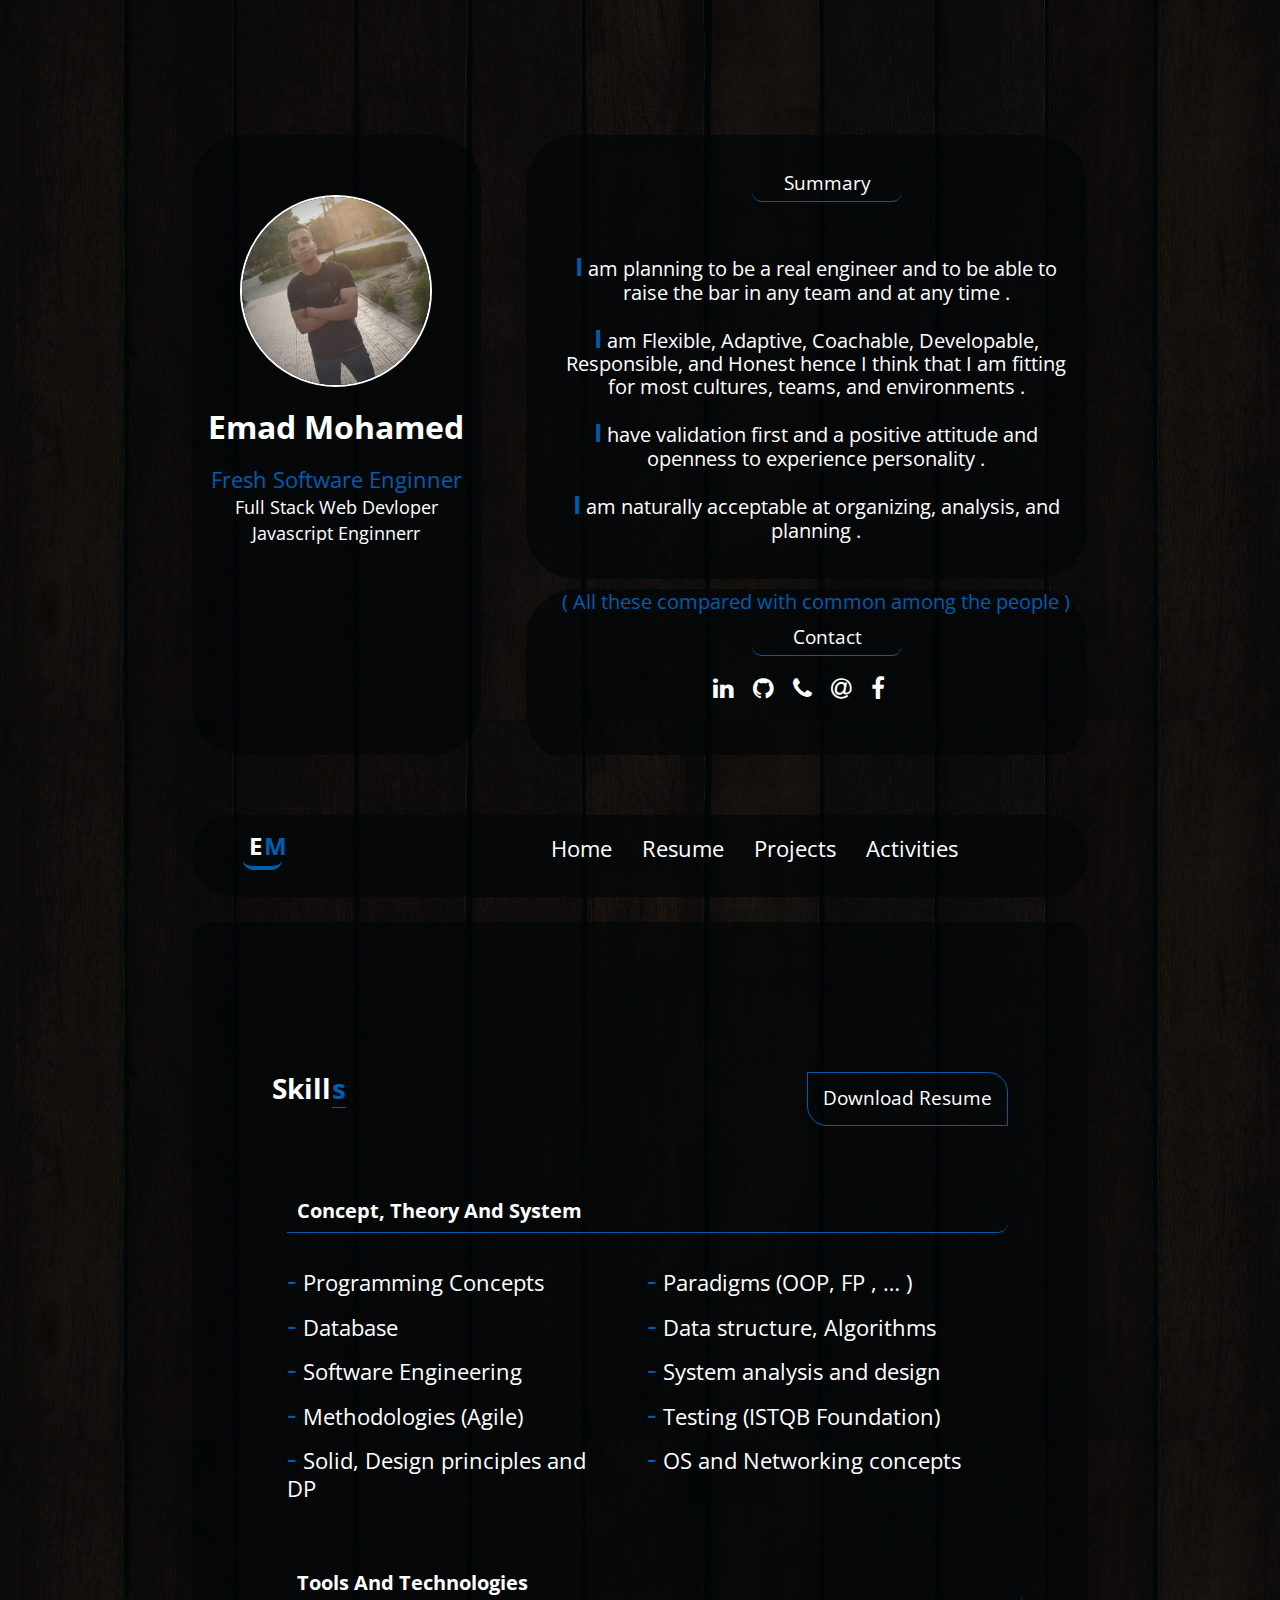
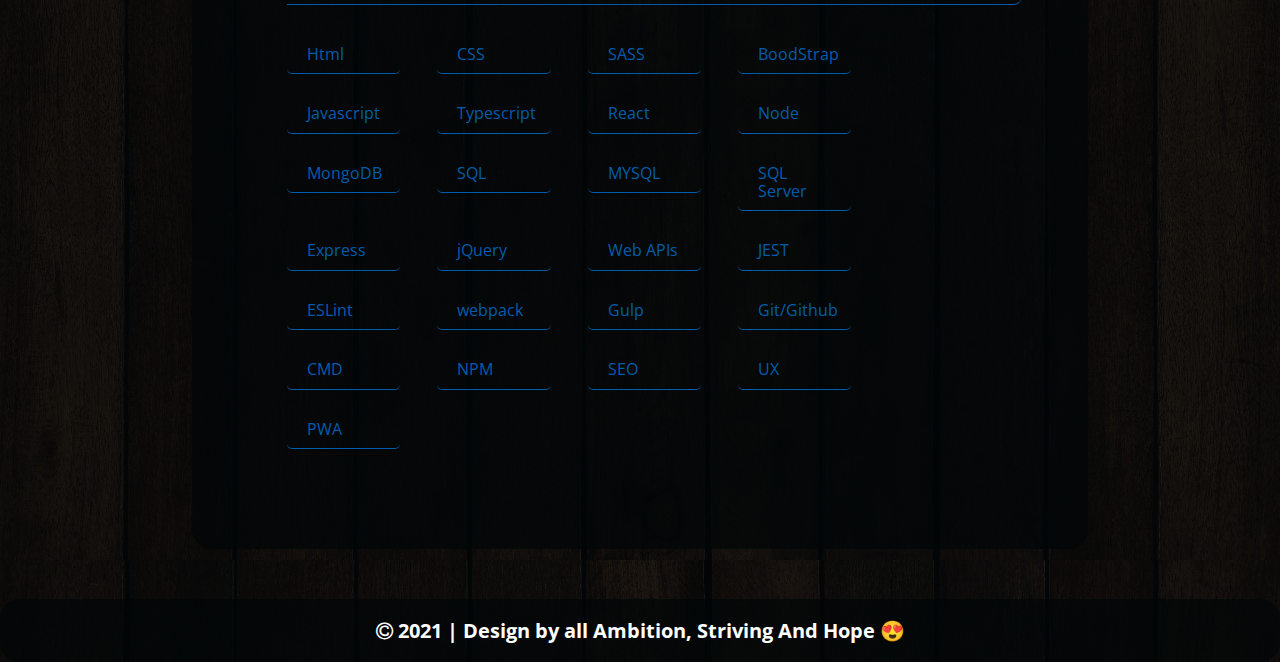
<file: index.html>
<! DSOCTYPE html>
    <html>

    <head lang="en">
        <meta charset="UTF-8" />
        <link rel="icon" href="Images/logo1.png">
        <meta name="viewport" content="width=device-width, initial-scale=1, shrink-to-fit=no">
        <meta name="description"
            content="Emad Mohamed | Protfolio | Software Enginner | full stack Developer | Javascript Enginner">
        <title>Emad Mohamed</title>
        <link rel="stylesheet" href="style/font-awesome.css" />
        <link rel="stylesheet" href="style/normalize.css" />
        <link rel="stylesheet" href="style/animate.css">
        <link rel="stylesheet" href="style/style.css" />
        <link rel='stylesheet' href='https://fonts.googleapis.com/css?family=Open+Sans:400,800'>

    </head>

    <body>
        <div class="bodyOver">
            <div class="container">

                <!-- header section without navbar -->
                <div class="header" id="header">
                    <div class="profile">
                        <img class="img" src="Images/img1.jpg" />
                        <h1 class="name wow bounce">Emad Mohamed</h1>
                        <p class="headline1">Fresh Software Enginner</p>
                        <p class="headline2">Full Stack Web Devloper</p>
                        <p class="headline2">Javascript Enginnerr </p>
                        <div class="profileOver"></div>
                    </div>

                    <div class="intro">
                        <div class="summary">
                            <button class="follow">Summary</button>

                            <p style="margin-top:50px"> I am planning to be a real engineer and to be able to raise the
                                bar in any team and at any time .</p>

                            <p> I am Flexible, Adaptive, Coachable, Developable, Responsible, and Honest
                                hence I think that I am fitting for most cultures, teams, and environments .</p>
                            <p> I have validation first and a positive attitude and openness to experience personality .
                            </p>
                            <p> I am naturally acceptable at organizing, analysis, and planning .</p>


                            <br />
                            <p style="text-align:center ;margin-top:30px ;color: rgb(0, 93, 173);"> ( All these compared
                                with common among the people )</p>
                        </div>

                        <div class="contact">
                            <button class="follow">Contact</button>
                            <div class="icons wow">
                                <a href="https://www.linkedin.com/in/emadmo/" target="-blank"><i
                                        class="fa fa-linkedin"></i></a>
                                <a href="https://github.com/EmadMhmd" target="-blank"><i class="fa fa-github"></i></a>
                                <abbr onclick="navigator.clipboard.writeText('01157689977')"  title="Click To Copy : 01157689977"><i class="fa fa-phone"></i></abbr>
                                <abbr onclick="navigator.clipboard.writeText('emad.mohamedeng@gmail.com')"  title="Click To Copy : emad.mohamedeng@gmail.com"><i class="fa fa-at"></i></abbr>
                                <a href="https://www.facebook.com/EmadMhmdSwEng/" target="-blank"> <i
                                        class="fa fa-facebook"></i></a>
                            </div>
                        </div>


                    </div>

                </div>

                <!-- NavBar -->
                <div class="nav">
                    <div class="logo">
                        <h3 class="wow ">E<span>M</span></h3>
                    </div>
                    <div class="sections">
                        <ul>
                            <li><a id="homeBtn">Home</a></li>
                            <li><a id="resumeBtn">Resume</a></li>
                            <li><a id="projectsBtn">Projects</a></li>
                            <li><a id="activitiesBtn">Activities</a></li>
                        </ul>
                    </div>
                </div>


                <!-- main content/views -->
                <div class="content " id="content">
                    <!--- Start Home Page --------------------------------------------------------------------------------------------------------------------->
                    <div class="home hidden" id="home">
                        <div class="resume">
                            <p class="hh">Top <span>Skills</span></p>
                            <button class="downloadbtn"><a
                                    href="https://drive.google.com/file/d/1Z09_UUsyi3bCuZJ_BJ-4jAJDN8bpgRtm/view?usp=sharing"
                                    target="-blank">Download Resume</a></button>
                            <div class="skills">
                                <p class="skill">Html</p>
                                <p class="skill">CSS</p>
                                <p class="skill">Javascript</p>
                                <p class="skill">Typescript</p>
                                <p class="skill">React</p>
                                <p class="skill">Node</p>
                                <p class="skill">MongoDB</p>
                                <p class="skill">SQL</p>
                                <p class="skill">MYSQL</p>
                                <p class="skill">Express</p>
                            </div>
                        </div>

                        <div class="blog ">
                            <p class="hh">Selected <span>Projects</span></p>
                            <div class="articles">
                                <div class="double article">
                                    <!-- <img class="ar-img" src="Images/projects/Afokado.png" /> -->
                                    <iframe class="ar-img" src="https://www.youtube.com/embed/BfafagrqF3E" 
                                            title="YouTube video player" frameborder="0" 
                                            allow="accelerometer; autoplay; clipboard-write; encrypted-media; gyroscope; picture-in-picture" allowfullscreen>
                                    </iframe>
                                    <div class="info">
                                        <p class="title">Afokado</p>
                                        <p class="con">Management System for Lawyers and Law Students</p>
                                        <!-- <button class="showDemoBtn"><a href="">Show Demo</a></button> -->
                                        <div class="links">
                                            <a href="https://www.youtube.com/watch?v=BfafagrqF3E&t=218s" target="-blank"
                                                class="link">DEMO</a>
                                            <a href="https://github.com/EmadMhmd/Afokado" target="-blank"
                                                class="link">Github</a>
                                        </div>

                                    </div>
                                </div>
                            </div>
                        </div>
                    </div>



                    <!--- STart Raesume Section --------------------------------------------------------------------------------------------------------------------->
                    <div class="resume " id="resume">
                        <p class="hh">Skill<span>s</span></p>
                        <button class="downloadbtn"><a
                                href="https://drive.google.com/file/d/1Z09_UUsyi3bCuZJ_BJ-4jAJDN8bpgRtm/view?usp=sharing"
                                target="-blank">Download Resume</a></button>
                        <div class="concepts ">
                            <h3 class="subHeader">Concept, Theory And System</h3>
                            <p class="con">- Programming Concepts</p>
                            <p class="con">- Paradigms (OOP, FP , … )</p>
                            <p class="con">- Database</p>
                            <p class="con">- Data structure, Algorithms</p>
                            <p class="con">- Software Engineering</p>
                            <p class="con">- System analysis and design</p>
                            <p class="con">- Methodologies (Agile)</p>
                            <p class="con">- Testing (ISTQB Foundation)</p>
                            <p class="con">- Solid, Design principles and DP</p>
                            <p class="con">- OS and Networking concepts</p>
                        </div>
                        <div class="skills">
                            <h3 class="subHeader">Tools And Technologies</h3>
                            <p class="skill">Html</p>
                            <p class="skill">CSS</p>
                            <p class="skill">SASS</p>
                            <p class="skill">BoodStrap</p>
                            <p class="skill">Javascript</p>
                            <p class="skill">Typescript</p>
                            <p class="skill">React</p>
                            <p class="skill">Node</p>
                            <p class="skill">MongoDB</p>
                            <p class="skill">SQL</p>
                            <p class="skill">MYSQL</p>
                            <p class="skill">SQL Server</p>
                            <p class="skill">Express</p>
                            <p class="skill">jQuery</p>
                            <p class="skill">Web APIs</p>
                            <p class="skill">JEST</p>
                            <p class="skill">ESLint</p>
                            <p class="skill">webpack</p>
                            <p class="skill">Gulp</p>
                            <p class="skill">Git/Github</p>
                            <p class="skill">CMD</p>
                            <p class="skill">NPM</p>
                            <p class="skill">SEO</p>
                            <p class="skill">UX</p>
                            <p class="skill">PWA</p>


                        </div>

                    </div>

                    <div class="blog hidden" id="projects">
                        <p class="hh">Bl<span>og</span></p>
                        <!--- Start Articles Section --------------------------------------------------------------------------------------------------------------------->
                        <div class="articles">
                            <div class="double article">
                                <img class="ar-img" src="Images/projects/Afokado.png" />
                                <div class="info">
                                    <p class="title">Afokado</p>
                                    <p class="con">Management System for Lawyers and Law Students</p>
                                    <!-- <button class="showDemoBtn"><a href="">Show Demo</a></button> -->
                                    <div class="links">
                                        <a href="https://www.youtube.com/watch?v=BfafagrqF3E&t=218s" target="-blank"
                                            class="link">DEMO</a>
                                        <a href="https://github.com/EmadMhmd/Afokado" target="-blank"
                                            class="link">Github</a>
                                    </div>

                                </div>
                            </div>
                            <div class="double article">
                                <img class="ar-img" src="Images/projects/Afokado.png" />
                                <div class="info">
                                    <p class="title">Afokado</p>
                                    <p class="con">Management System for Lawyers and Law Students</p>
                                    <!-- <button class="showDemoBtn"><a href="">Show Demo</a></button> -->
                                    <div class="links">
                                        <a href="https://www.youtube.com/watch?v=BfafagrqF3E&t=218s" target="-blank"
                                            class="link">DEMO</a>
                                        <a href="https://github.com/EmadMhmd/Afokado" target="-blank"
                                            class="link">Github</a>
                                    </div>

                                </div>
                            </div>
                            <div class="signle article">
                                <img class="ar-img" src="Images/projects/Afokado.png" />
                                <div class="info">
                                    <p class="title">Afokado</p>
                                    <p class="con">Management System for Lawyers and Law Students</p>
                                    <!-- <button class="showDemoBtn"><a href="">Show Demo</a></button> -->
                                    <div class="links">
                                        <a href="https://www.youtube.com/watch?v=BfafagrqF3E&t=218s" target="-blank"
                                            class="link">DEMO</a>
                                        <a href="https://github.com/EmadMhmd/Afokado" target="-blank"
                                            class="link">Github</a>
                                    </div>

                                </div>
                            </div>

                        </div>
                        <!--- End Articles section --------------------------------------------------------------------------------------------------------------------->

                    </div>

                </div>
                <!--- End Raesume Section--------------------------------------------------------------------------------------------------------------------->


                <!--- Start Blog Pages--------------------------------------------------------------------------------------------------------------------->

                <!--- End Blog page--------------------------------------------------------------------------------------------------------------------->


            </div>

            <div class="footer">
                <p class="hh"><i class="fa fa-copyright"></i> 2021 | Design by all Ambition, Striving And Hope  &#128525</p>
            </div>


        </div>
        </div>

        <!-- <script src="scripts/jquery-1.12.0.min.js"></script>
    <script src="scripts/jquery.nicescroll.min.js"></script> -->

        <script src="scripts/custom.js"></script>

        <script src="scripts/wow.min.js"></script>
        <script>
            new WOW().init();
        </script>

    </body>

    </html>
</file>
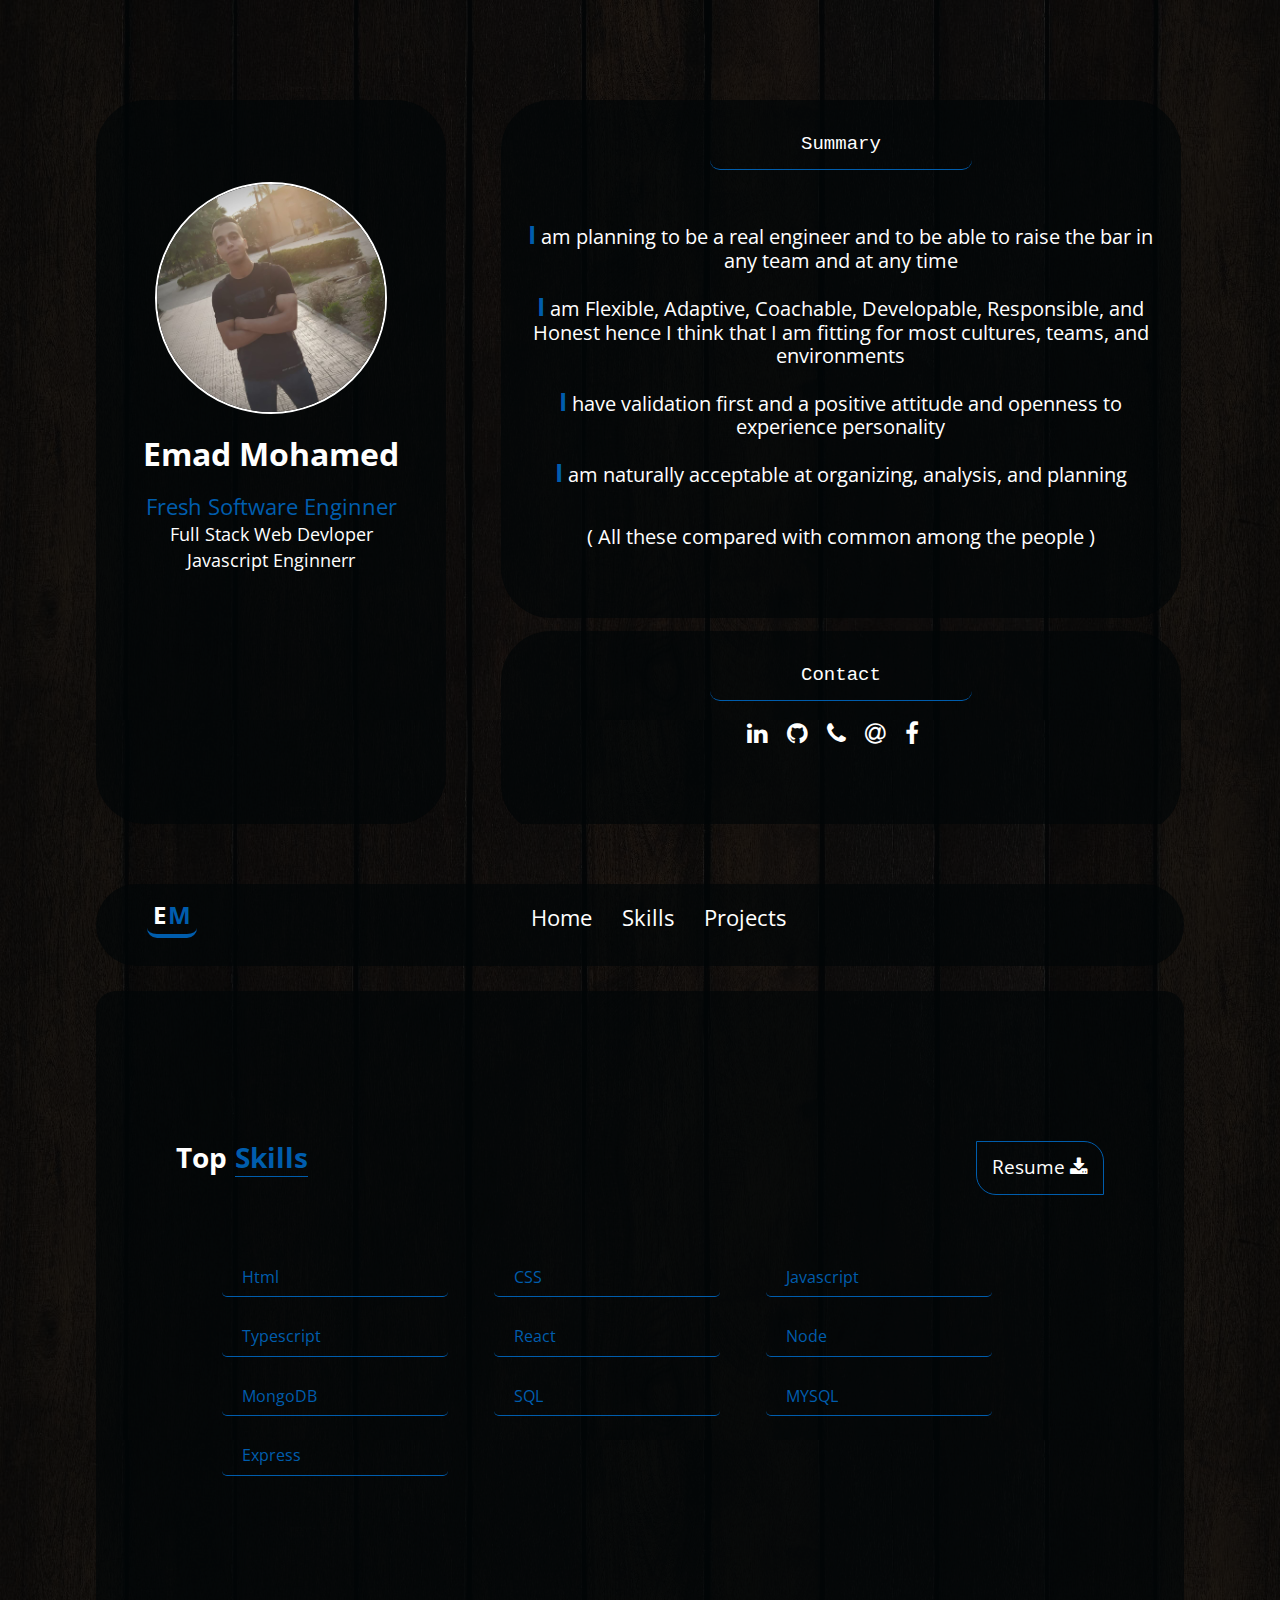
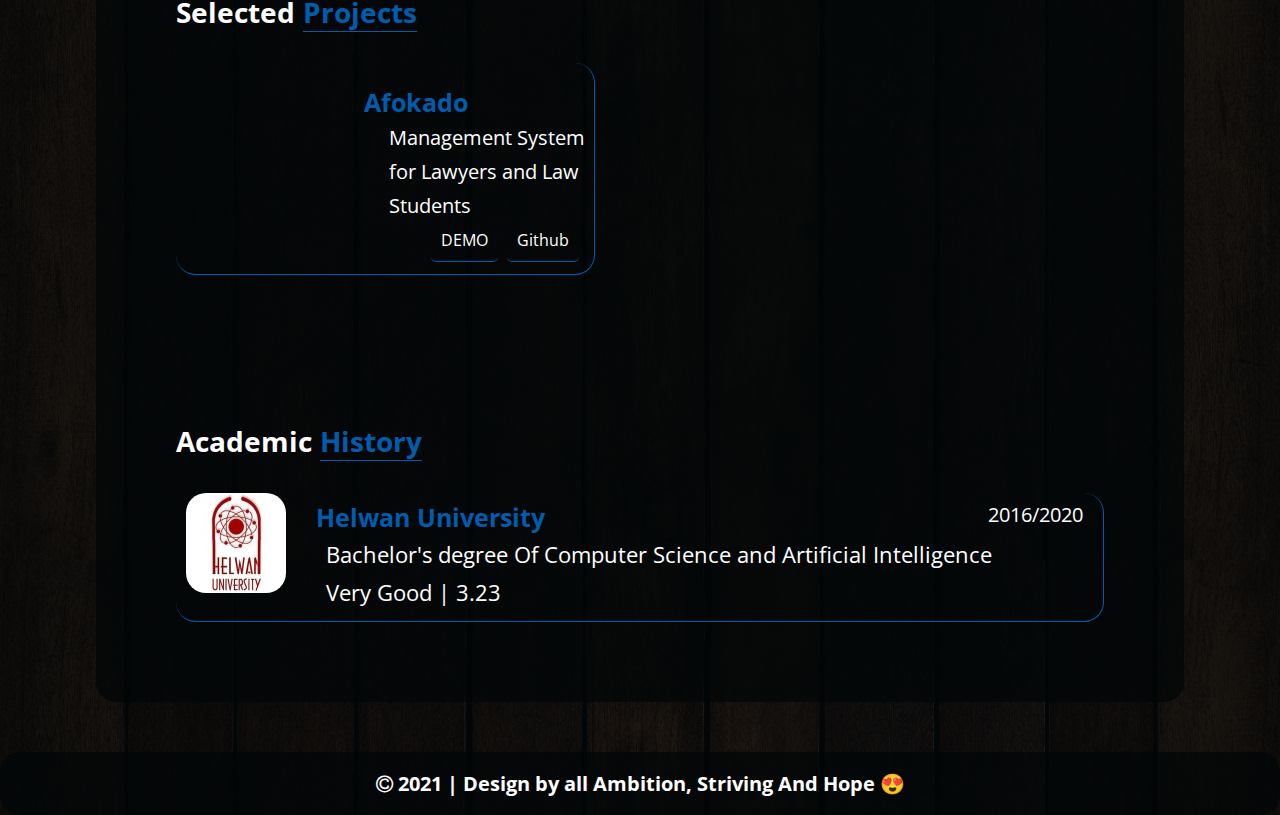
<file: docs/index.html>
<! DSOCTYPE html>
    <html>

    <head lang="en">
        <meta charset="UTF-8" />
        <link rel="icon" href="Images/logo1.png">
        <meta name="viewport" content="width=device-width, initial-scale=1, shrink-to-fit=no">
        <meta name="description"
            content="Emad Mohamed | Protfolio | Software Enginner | full stack Developer | Javascript Enginner">
        <title>Emad Mohamed</title>
        <link rel="stylesheet" href="style/font-awesome.css" />
        <link rel="stylesheet" href="style/normalize.css" />
        <link rel="stylesheet" href="style/animate.css">
        <link rel="stylesheet" href="style/style.css" />
        <link rel='stylesheet' href='https://fonts.googleapis.com/css?family=Open+Sans:400,800'>

    </head>

    <body>
        <div class="bodyOver">
            <div class="container">

                <!-- header section without navbar -->
                <div class="header" id="header">
                    <div class="profile">
                        <img class="img" src="Images/img1.jpg" />
                        <h1 class="name wow bounce">Emad Mohamed</h1>
                        <p class="headline1">Fresh Software Enginner</p>
                        <p class="headline2">Full Stack Web Devloper</p>
                        <p class="headline2">Javascript Enginnerr </p>
                        <div class="profileOver"></div>
                    </div>

                    <div class="intro">
                        <div class="summary">
                            <pre class="follow">Summary</pre>
                            <p style="margin-top:50px"> I am planning to be a real engineer and to be able to raise the
                                bar in any team and at any time</p>
                            <p> I am Flexible, Adaptive, Coachable, Developable, Responsible, and Honest
                                hence I think that I am fitting for most cultures, teams, and environments</p>
                            <p> I have validation first and a positive attitude and openness to experience personality
                            </p>
                            <p> I am naturally acceptable at organizing, analysis, and planning</p>
                            <br />
                            <p class="compare"> ( All these
                                compared with common among the people )</p>
                        </div>

                        <div class="contact">
                            <pre class="follow">Contact</pre>
                            <div class="icons wow">
                                <a href="https://www.linkedin.com/in/emadmo/" target="-blank"><i
                                        class="fa fa-linkedin"></i></a>
                                <a href="https://github.com/EmadMhmd" target="-blank"><i class="fa fa-github"></i></a>
                                <abbr onclick="navigator.clipboard.writeText('01157689977')"
                                    title="Click To Copy : 01157689977"><i class="fa fa-phone"></i></abbr>
                                <abbr onclick="navigator.clipboard.writeText('emad.mohamedeng@gmail.com')"
                                    title="Click To Copy : emad.mohamedeng@gmail.com"><i class="fa fa-at"></i></abbr>
                                <a href="https://www.facebook.com/EmadMhmdSwEng/" target="-blank"> <i
                                        class="fa fa-facebook"></i></a>
                            </div>
                        </div>

                    </div>

                </div>

                <!-- NavBar -->
                <div class="nav normalNav" id="normalNav"> 
                    <div class="logo">
                        <h3 class="wow ">E<span>M</span></h3>
                    </div>
                    <div class="sections " >
                        <ul>
                            <li><a id="homeBtn">Home</a></li>
                            <li><a id="resumeBtn">Skills</a></li>
                            <li><a id="projectsBtn">Projects</a></li>
                            <!-- <li><a id="activitiesBtn">Activities</a></li> -->
                        </ul>
                    </div>
                    <i class="fa fa-bars menuIcon hidden" id="menuIcon"></i>
                </div>

                <div class="nav menu hidden" id="menu"  style="margin-top: 0;">
                    <div class="sections " >
                        <ul>
                            <li><a id="menuHomeBtn">Home</a></li>
                            <li><a id="menuResumeBtn">Skills</a></li>
                            <li><a id="menuProjectsBtn">Projects</a></li>
                            <!-- <li><a id="activitiesBtn">Activities</a></li> -->
                        </ul>
                    </div>
                </div>


                <!-- main content/views -->
                <div class="content " id="content">
                    <!--- Start Home Page --------------------------------------------------------------------------------------------------------------------->
                    <div class="home " id="home">
                        <div class="resume">
                            <p class="hh">Top <span>Skills</span></p>
                            <button class="downloadbtn"><a
                                    href="https://drive.google.com/file/d/1Z09_UUsyi3bCuZJ_BJ-4jAJDN8bpgRtm/view?usp=sharing"
                                    target="-blank">Resume <i class="fa fa-download"></i></a></button>
                            <div class="skills">
                                <p class="skill">Html</p>
                                <p class="skill">CSS</p>
                                <p class="skill">Javascript</p>
                                <p class="skill">Typescript</p>
                                <p class="skill">React</p>
                                <p class="skill">Node</p>
                                <p class="skill">MongoDB</p>
                                <p class="skill">SQL</p>
                                <p class="skill">MYSQL</p>
                                <p class="skill">Express</p>


                            </div>
                        </div>

                        <div class="work ">
                            <p class="hh">Selected <span>Projects</span></p>
                            <div class="projects">
                                <div class="double project">
                                    <!-- <img class="poster" src="Images/projects/Afokado.png" /> -->
                                    <iframe class="poster" src="https://www.youtube.com/embed/BfafagrqF3E"
                                        title="YouTube video player" frameborder="0"
                                        allow="accelerometer; autoplay; clipboard-write; encrypted-media; gyroscope; picture-in-picture"
                                        allowfullscreen>
                                    </iframe>
                                    <div class="info">
                                        <p class="title">Afokado</p>
                                        <p class="con">Management System for Lawyers and Law Students</p>
                                        <div class="links">
                                            <a href="https://www.youtube.com/watch?v=BfafagrqF3E&t=218s" target="-blank"
                                                class="link">DEMO</a>
                                            <a href="https://github.com/EmadMhmd/Afokado" target="-blank"
                                                class="link">Github</a>
                                        </div>

                                    </div>
                                </div>
                            </div>
                        </div>

                        <div class="eduction">
                            <p class="hh">Academic <span>History</span></p>
                            <div class="ed">
                                <img src="Images/helwan.jpg" />
                                <div class="info">
                                    <p class="title">Helwan University </p>
                                    <p class="con">Bachelor's degree Of Computer Science and Artificial Intelligence</p>
                                    <p class="con">Very Good | 3.23</p>
                                </div>
                                <p class="year con">2016/2020</p>

                            </div>

                        </div>
                    </div>
                    <!--- STart Raesume Section --------------------------------------------------------------------------------------------------------------------->
                    <div class="resume hidden" id="resume">
                        <p class="hh">Skill<span>s</span></p>
                        <button class="downloadbtn"><a
                                href="https://drive.google.com/file/d/1Z09_UUsyi3bCuZJ_BJ-4jAJDN8bpgRtm/view?usp=sharing"
                                target="-blank">Resume <i class="fa fa-download"></i></a></button>
                        <div class="concepts ">
                            <h3 class="subHeader">Concept, Theory And System</h3>
                            <p class="con">- Programming <span>Concepts</span></p>
                            <p class="con">- Paradigms (OOP, FP<span> , …</span>)</p>
                            <p class="con">- Database</p>
                            <p class="con">- Data structure</p>
                            <p class="con">- Algorithms</p>
                            <p class="con">- Software Engineering</p>
                            <p class="con">- System analysis </p>
                            <p class="con">- System Design </p>
                            <p class="con">- Methodologies (Agile)</p>
                            <p class="con">- Testing (ISTQB <span>Foundation</span>)</p>
                            <p class="con">- Solid, <span>Design principles,</span>DP</p>
                            <p class="con">- Operating system</p>
                            <p class="con">- Networking</p>
                        </div>
                        <div class="skills">
                            <h3 class="subHeader">Tools And Technologies</h3>
                            <p class="skill">Html</p>
                            <p class="skill">CSS</p>
                            <p class="skill">SASS</p>
                            <p class="skill">BoodStrap</p>
                            <p class="skill">Javascript</p>
                            <p class="skill">Typescript</p>
                            <p class="skill">React</p>
                            <p class="skill">Node</p>
                            <p class="skill">MongoDB</p>
                            <p class="skill">SQL</p>
                            <p class="skill">MYSQL</p>
                            <p class="skill">SQL Server</p>
                            <p class="skill">Express</p>
                            <p class="skill">jQuery</p>
                            <p class="skill">Web APIs</p>
                            <p class="skill">JEST</p>
                            <p class="skill">ESLint</p>
                            <p class="skill">webpack</p>
                            <p class="skill">Gulp</p>
                            <p class="skill">Git/Github</p>
                            <p class="skill">CMD</p>
                            <p class="skill">NPM</p>
                            <p class="skill">SEO</p>
                            <p class="skill">UX</p>
                            <p class="skill">PWA</p>
                        </div>

                    </div>
                    <!--- STart Projects Section --------------------------------------------------------------------------------------------------------------------->
                    <div class="work hidden" id="projects">
                        <p class="hh">Project<span>s</span></p>
                        <!--- Start projects Section --------------------------------------------------------------------------------------------------------------------->
                        <div class="projects">
                            <div class="double project">
                                <iframe class="poster" src="https://www.youtube.com/embed/BfafagrqF3E"
                                title="YouTube video player" frameborder="0"
                                allow="accelerometer; autoplay; clipboard-write; encrypted-media; gyroscope; picture-in-picture"
                                allowfullscreen>
                            </iframe>
                                <div class="info">
                                    <p class="title">Afokado</p>
                                    <p class="con">Management System for Lawyers and Law Students</p>
                                    <div class="links">
                                        <a href="https://www.youtube.com/watch?v=BfafagrqF3E&t=218s" target="-blank"
                                            class="link">DEMO</a>
                                        <a href="https://github.com/EmadMhmd/Afokado" target="-blank"
                                            class="link">Github</a>
                                    </div>

                                </div>
                            </div>
                            <div class="double project">
                                <img class="poster" src="Images/projects/ELStore.png" />
                                <div class="info">
                                    <p class="title">ELStore</p>
                                    <p class="con">B2C ecommerce system</p>
                                    <div class="links">
                                        <a href="https://github.com/EmadMhmd/ElStore" target="-blank"
                                            class="link">Github</a>
                                    </div>

                                </div>
                            </div>

                            <div class="single project">
                                <img class="poster" src="Images/projects/Designetor.png" />
                                <div class="info">
                                    <p class="title">Designetor</p>
                                    <p class="con">Marketing Agnacy Template</p>
                                    <div class="links">
                                        <a href="https://github.com/EmadMhmd/Designator" target="-blank"
                                            class="link">Github</a>
                                    </div>

                                </div>
                            </div>



                        </div>
                        <!--- End projects section --------------------------------------------------------------------------------------------------------------------->

                    </div>
                </div>

            </div>
            <!-- Footer -->
            <div class="footer">
                <p class="hh"><i class="fa fa-copyright"></i> 2021 | Design by all Ambition, Striving And Hope &#128525
                </p>
            </div>


        </div>
        </div>

        <!-- <script src="scripts/jquery-1.12.0.min.js"></script>
        <script src="scripts/jquery.nicescroll.min.js"></script> -->
        <script src="scripts/custom.js"></script>
        <script src="scripts/wow.min.js"></script>
        <script>
            new WOW().init();
        </script>

    </body>

    </html>
</file>
<file: style/style.css>
/* framwork ****************************************************/
*{
    margin: 0;
    padding: 0
}
body {
    background: url(../Images/maxresdefault.jpg);
    font-family: 'Open Sans', sans-serif;
    transition: all 1s ease-in-out
}

.container {
    width: 70%;
    margin: auto;
}

.hidden{
    display: none;
    transition:all 1 ease-in-out;
}
.table {
    height: 100%;
    display: table
}

.table-row {
    display: table-row
}

.bodyOver{
    background: rgba(2, 6, 7,.85);
    background-repeat: repeat;
    width: 100% ;
}
/* start header */ 
.Header{
    overflow: hidden;
    color: white;
    padding-top:85px;

}
.header .profile{
    width: 30%;
    float: left;
    position:relative;
    margin-top: 50px;
    margin-right: 5%;
    border-radius: 50px;
    border: 1px solid transparent;
    height: 600px;
    background: rgba(2, 6, 7,.70);
    color: white;
    padding: 1%;
    text-align: center;

}
.header .profile .img{
    width: 70%;
    border: 2.5px solid white;
    border-radius: 50%;
    margin-top: 50px;
}

.header .profile .headline1{
    font-size: 22px;
    margin-bottom: 5px;
    color: rgb(0, 93, 173);
    
}
.header .profile .headline2{
    font-size: 18px;
    margin-top: 5px;
}
.header .intro{
    width: 60%;
    float: left;
    margin-top: 50px;
    height: 600px;
}
.header .intro .summary{
    border-radius: 50px;
    border: 1px solid transparent;
    height: 70%;
    background: rgba(2, 6, 7,.70);
    color: white;
    padding: 2%;
    width:100%;
    text-align: center;
}
.header .intro p{
    font-size: 20px;
    
    margin-top: 20px;
    margin-left: 20px;
    
}
.header .intro p::first-letter{
    color: rgb(0, 93, 173);
    font-weight: bold;
    font-size: 25px;
}
.header .intro .contact{
    border-radius: 50px;
    border: 1px solid transparent;
    height: 25%;
    background: rgba(2, 6, 7,.70);
    color: white;
    padding: 2%;
    width: 100%;
    margin-top: 2%;
    text-align: center;
    
}
.intro .contact a , .intro .contact abbr{
    color: white; 
    text-decoration: none;
    font-size: 20px;
}
.header  button{
    width: 150px;
    background: transparent;
    border: none;
    border-bottom: 1px rgb(0, 93, 173) solid ;
    border-radius: 10px;
    color: white;
    height: 35px;
    margin-left: 40%;
    margin-top: 20px;
    text-align: center;
    display: block;
    font-size: 19px;
    margin-bottom: 20px;
}
/*.header .intro .contact{
    margin-left: 210px;
    margin-top: 40px;
}*/
.header .intro .contact i{
    margin-right: 15px;
    font-size: 24px;
    transition: all .5s ease-in-out;
}
.header .intro .contact i:hover{
    color:rgb(0, 93, 173) ;
    transform: scale(1.2,1.2)
}

/*end header */
/* start navbar */
.nav{
    margin-top: 60px;
    overflow: hidden;
    border: 1px solid transparent;
    border-radius: 50px;
    border: 1px solid transparent;
    height: 80px;
    background: rgba(2, 6, 7,.70);
    color: white;
}

.nav .logo{
    width: 30%;
    float: left;
    margin-left: 50px;
    margin-top: 10px;
    
}
.nav .logo h3{
    font-size: 24px;
    border-bottom: 4px solid rgb(0, 93, 173);
    border-radius: 10px;
    width: 10%;
    padding: 6px;
}

.nav .logo span{
    color: rgb(0, 93, 173);
    padding: 2px;
}
.nav .sections{
    float: right;
    width: 60%;
    
}
.nav .sections ul{
    overflow: hidden;
    margin-top: 20px;
}
.nav .sections ul li{
   margin-right: 30px;
   float: left;
   list-style: none;
   padding-bottom: 5px;
}

.nav .sections ul li a:hover{
    color:rgb(0, 93, 173) ;
    transform: scale(1.5,1.5);
    cursor: pointer;

}
.nav .sections ul li a{
    text-decoration: none;
    font-size: 22px;
    color: white;
    transition: all .6s ease-in-out;
    
}
/* end navbar */
/*start content/view */
.downloadbtn{
    text-align: center;
    
    background: transparent;
    border: 1px solid rgb(0, 93, 173);
    border-top-right-radius: 20px;
    border-bottom-left-radius: 20px;
    padding: 15px;
    font-size: 19px;
    position: absolute;
    top: 0;
    right: 0;
    transition: all .7s ease-in-out;
}
.downloadbtn a{
    text-decoration: none;
    color: white;
}
.downloadbtn:hover{
    cursor: pointer;
    background: rgb(0, 93, 173);
    color: white;

}

.content{
    border-radius: 20px;
    margin-top: 25px;
    overflow: hidden;
    background: rgba(2, 6, 7,.70);
    padding: 80px;
    padding-top: 0;
}
.content .h{
    font-size: 28px;
    padding-bottom: 5px;
    margin-bottom: 30px;
    font-weight: bold;
    color: white;
}
.content .h span{
    color: rgb(0, 93, 173);
    border-bottom: 1px solid rgb(0, 93, 173);
    margin-left: 10px;
}
.content .hh{
    font-size: 28px;
    padding-bottom: 5px;
    margin-bottom: 30px;
    font-weight: bold;
    color: white;
}
.content .hh span{
    color: rgb(0, 93, 173);
    border-bottom: 1px solid rgb(0, 93, 173);
    margin-left: 1px;
}
.content .about{
    position: relative;
}
.content .about .sum{
    font-size: 22px;
    line-height: 1.4;
    white-space: 1.2;
    text-align: center;
    border: 1px solid rgb(0, 93, 173);
    border-top-right-radius: 50px;
    border-bottom-left-radius: 50px;
    padding: 40px;
    margin-bottom: 30px;
    margin-top: 50px;
    color: white;
}
.content .resume{
    position: relative;
    margin-top: 150px;
}
.skills{
    overflow: hidden;
    padding-left: 2%;
    padding-top: 50px;
    width: 100%;
    
}
/* .skill{
    color: white;
    width: 20%;
    float: left;
    overflow: hidden;
    border: 1px solid rgb(0, 93, 173);
    border-radius: 20px;
    padding: 5px;
    padding-left: 15px;
    margin-right: 2%;
    position: relative;
    transition: all 1s ease-in-out;
    margin-bottom: 30px;
}
.skill:hover{
    cursor: pointer;
}
.skill:hover .skillover{
    display: block;

} */
/* .skill p{
    width: 40%;
    float: right;
    font-size: 20px;
    font-weight: bold;
    margin-top: 8px;
  
} */
.skill{
    color: white;
    float: left;
    overflow: hidden;
    width: 10%;
    border-bottom: .2px solid rgb(0, 93, 173);
    border-radius: 5px;
    padding: 10px;
    padding-left: 20px;
    padding-right: 20px;
    margin-right: 5%;
    transition: all 1s ease-in-out;
    margin-bottom: 20px;
    color: rgb(0, 93, 173);
    text-align: left;

}

.concepts{
    overflow: hidden;
    padding-left: 2%;
    padding-top: 50px;
}
.concepts .con{
    margin-right: 5%;
    color: white;
    width: 45%;
    float: left;
    font-size: 22px;
    margin-bottom: 10px;
}

.concepts .con::first-letter{
    font-size: 30px;
    color: rgb(0, 93, 173);
}
.subHeader{
    color: white;
    font-size: 20px;
    border-bottom: 1px solid rgb(0, 93, 173);
    border-bottom-right-radius: 10px;
    padding: 10px;
    margin: 0;
    margin-bottom: 30px;
}
.skill img{
    width :60%;
    float: left;
    height: 40px;
    
}
.skill .fa{
    font-size: 30px;
    text-align: center;
    float: left;
    color: rgb(0, 93, 173);
}
.skillover{
    position: absolute;
    top: 0;
    left: 0;
    background: rgb(0, 93, 173);
    border: 1px solid rgb(0, 93, 173);
    border-radius: 20px;
    width: 100%;
    height: 100%;
    padding: 0;
    transition: all .7s ease-in-out;
}
.skillover p{
    color: white;
    text-align: center;
    font-size: 20px;
    font-weight: bold;
    margin: 0;
   margin-right: 70px;
}

.blog{
    overflow: hidden;
    width: 100%;
    margin-top: 100px;
}
.double{
    width: 45%;
    margin-bottom: 50px;
    margin-right: 4%;

    
}
.signle{
    width: 80%;

    margin-top: 50px;
    margin-bottom: 100px;
    margin-left: 10%;;
    margin-right: 10%;
    
}
.article {
    border-bottom: 1px solid rgb(0, 93, 173);
    border-right: 1px solid rgb(0, 93, 173);
    border-radius: 20px;
    padding-bottom: 1px;
    float: left;
    color: white;
    overflow: hidden;
}
.ar-img:hover {
    transform: scale(.95 , .95);
}
.showDemoBtn{
    width: 150px;
    background: transparent;
    border: none;
    border-bottom: .5px rgb(0, 93, 173) solid ;
    border-radius: 10px;
    height: 35px;
    margin-left: 5%;
    margin-top: 20px;
    text-align: center;
    font-size: 19px;
    margin-bottom: 20px;
    transition: all .5 ease-in-out;
}
.showDemoBtn a{
    text-decoration: none;
    color: white;
}
.showDemoBtn:hover{
    color: rgb(0, 93, 173);
}
.links{
    margin-top: 25px;
    margin-left: 30%;
}
.link{
    color: white;
    text-align: center;
    margin-right: 5px;
    text-decoration: none;
    border-bottom: 1px solid rgb(0, 93, 173);
    border-radius: 5px;
    padding: 10px;
}
.link:hover{
    color: rgb(0, 93, 173);
}
.ar-img{
    width: 40%;
    height: 200px;
    float: left;
    border-radius: 10%;
}
.blog .info{
    width: 55%;
    float: right;
    margin-top: 25px;
}
.blog .info .title{
    font-size: 25px;
    font-weight: bold;
    color: rgb(0, 93, 173);
    padding-bottom: 5px;
}
.blog .info .con{
    font-size: 20px;
    line-height: 1.7;
    margin-left: 25px;
}
.blog .see-more{
    text-align: center;
    color: white;
    background: transparent;
    border: 1px solid rgb(0, 93, 173);
    border-radius: 20px;
    padding: 15px;
    font-size: 19px;
    margin-left: 40%;
    margin-top: 50px;
}
/*end conetnt/ views */
/*start footer */
.footer{
    border-radius: 20px;
    overflow: hidden;
    background: rgba(2, 6, 7,.70);
    margin-top: 50px;
    padding: 20px;
}
.footer p{
    font-size: 20px;
    font-weight: bold;
    color: white;   
    text-align: center;;
}

/* Media ***************************************/
@media (max-width: 600px){
    .nav .sections{
        display: none;
    }
    .container{
        width: 100%;
    }
    .content .resume .skill{
        width: 90%;
    }
    .downloadbtn{
        padding: 10px;
        font-size: 18px;
    }
    .blog .article{
        width: 98%;
        margin-top: 0px;
        margin-left: 0%;;
  

        margin-bottom: 50px;
        margin-right: 4%;
    }

}
</file>
<file: docs/style/style.css>
/* framwork ****************************************************/
*{
    margin: 0;
    padding: 0
}
body {
    background: url(../Images/maxresdefault.jpg);
    font-family: 'Open Sans', sans-serif;
    transition: all 1s ease-in-out;
    position: relative;
}

.container {
    width: 70%;
    margin: auto;
}

.hidden{
    display: none;
    transition:all 1 ease-in-out;
}
.bodyOver{
    background: rgba(2, 6, 7,.85);
    background-repeat: repeat;
    width: 100% ;
}
/* start header */ 
.header{
    overflow: hidden;
    color: white;
    padding-top:50px;
}
.header .profile{
    width: 30%;
    float: left;
    margin-top: 50px;
    margin-right: 5%;
    border: 1px solid transparent;
    border-radius: 50px;
    background: rgba(2, 6, 7,.70);
    color: white;
    padding: 1%;
    text-align: center;
    height: 600px;
}
.header .profile .img{
    width: 70%;
    border: 2.5px solid white;
    border-radius: 50%;
    margin-top: 70px;
}

.header .profile .headline1{
    font-size: 22px;
    margin-bottom: 5px;
    color: rgb(0, 93, 173);
    
}
.header .profile .headline2{
    font-size: 18px;
    margin-top: 5px;
}
.header .intro{
    width: 60%;
    float: left;
    margin-top: 50px;
    height: 600px;
}
.header .intro .summary{
    border-radius: 50px;
    border: 1px solid transparent;
    height: 70%;
    background: rgba(2, 6, 7,.70);
    color: white;
    padding: 2%;
    width:100%;
    text-align: center;
    margin-right:10px;
}
.header .intro p{
    font-size: 20px;
    margin-top: 20px;
   margin-left: 10px;
    margin-right: 10px;  
    
}
.header .intro p::first-letter{
    color: rgb(0, 93, 173);
    font-weight: bold;
    font-size: 25px;
}
.header .intro .contact{
    border-radius: 50px;
    border: 1px solid transparent;
    height: 25%;
    background: rgba(2, 6, 7,.70);
    color: white;
    padding: 2%;
    width: 100%;
    margin-top: 2%;
    text-align: center;
}
.intro .contact a , .intro .contact abbr{
    color: white; 
    text-decoration: none;
    font-size: 20px;
}
.follow{
    width: 40%;
    background: transparent;
    border: none;
    border-bottom: 1px rgb(0, 93, 173) solid ;
    border-radius: 10px;
    color: white;
    height: 35px;
    margin-top: 20px;
    text-align: center;
    display: block;
    font-size: 19px;
    margin-bottom: 20px;
    margin-left: 30%;
}
.header .intro .contact i{
    margin-right: 15px;
    font-size: 24px;
    transition: all .5s ease-in-out;
}
.header .intro .contact i:hover{
    color:rgb(0, 93, 173) ;
    transform: scale(1.2,1.2)
}

/* end header */
/* start navbar */

.nav{
    margin-top: 60px;
    overflow: hidden;
    border: 1px solid transparent;
    border-radius: 50px;
    height: 80px;
    background: rgba(2, 6, 7,.70);
    color: white;
    position: relative;
}
.nav .menuIcon{
position: absolute;
right: 50px;
top: 25%;
font-size: 25px;
color: rgb(0, 93, 173);
}
#menu .sections{
    float: left;
    width: 80%;
    margin-left: 10%;
}
.nav .logo{
    width: 50px;
    float: left;
    margin-left: 50px;
    margin-top: 10px;
    border-bottom: 4px solid rgb(0, 93, 173);
    border-radius: 10px;
}
.logo h3{
    font-size: 24px;
   
    width: 10%;
    padding: 6px;
}

.logo span{
    color: rgb(0, 93, 173);
    padding: 2px;
}
.nav .sections{
    float: right;
    width: 60%;
}
.sections ul{
    overflow: hidden;
    margin-top: 20px;
}
.sections ul li{
   margin-right: 30px;
   float: left;
   list-style: none;
   padding-bottom: 5px;
}

.sections ul li a:hover{
    color:rgb(0, 93, 173) ;
    transform: scale(1.5,1.5);
    cursor: pointer;

}
.sections ul li a{
    text-decoration: none;
    font-size: 22px;
    color: white;
    transition: all .6s ease-in-out;
    
}
/* end navbar */
/* start content/view */
.downloadbtn{
    text-align: center;
    background: transparent;
    border: 1px solid rgb(0, 93, 173);
    border-top-right-radius: 20px;
    border-bottom-left-radius: 20px;
    padding: 15px;
    font-size: 19px;
    position: absolute;
    top: 0;
    right: 0;
    transition: all .7s ease-in-out;
}
.downloadbtn a{
    text-decoration: none;
    color: white;
}
.downloadbtn:hover{
    cursor: pointer;
    background: rgb(0, 93, 173);
    color: white;

}

.content{
    border-radius: 20px;
    margin-top: 25px;
    overflow: hidden;
    background: rgba(2, 6, 7,.70);
    padding: 80px;
    padding-top: 0;
}
.content .h{
    font-size: 28px;
    padding-bottom: 5px;
    margin-bottom: 30px;
    font-weight: bold;
    color: white;
}
.content .h span{
    color: rgb(0, 93, 173);
    border-bottom: 1px solid rgb(0, 93, 173);
    margin-left: 10px;
}
.content .hh{
    font-size: 28px;
    padding-bottom: 5px;
    margin-bottom: 30px;
    font-weight: bold;
    color: white;
}
.content .hh span{
    color: rgb(0, 93, 173);
    border-bottom: 1px solid rgb(0, 93, 173);
    margin-left: 1px;
}
.content .resume{
    position: relative;
    margin-top: 150px;
}
.skills{
    overflow: hidden;
    padding-left: 5%;
    padding-top: 50px;
    width: 100%;
    
}
.skill{
    color: white;
    float: left;
    overflow: hidden;
    width: 20%;
    border-bottom: .2px solid rgb(0, 93, 173);
    border-radius: 5px;
    padding: 10px;
    padding-left: 20px;
    padding-right: 20px;
    margin-right: 5%;
    transition: all 1s ease-in-out;
    margin-bottom: 20px;
    color: rgb(0, 93, 173);
    text-align: left;

}

.concepts{
    overflow: hidden;
    padding-left: 2%;
    padding-top: 50px;
}
.concepts .con{
    margin-right: 5%;
    color: white;
    width: 45%;
    float: left;
    font-size: 22px;
    margin-bottom: 10px;
}

.concepts .con::first-letter{
    font-size: 30px;
    color: rgb(0, 93, 173);
}
.subHeader{
    color: white;
    font-size: 20px;
    border-bottom: 1px solid rgb(0, 93, 173);
    border-bottom-right-radius: 10px;
    padding: 10px;
    margin: 0;
    margin-bottom: 30px;
}
.eduction{
    width: 100%;
    margin-top: 100px;
}
.ed{
    border-bottom: 1px solid rgb(0, 93, 173);
    border-right: 1px solid rgb(0, 93, 173);
    border-radius: 20px;
    padding-bottom: 10px;
    color: white;
    overflow: hidden;
    position: relative;
}

.ed .year{
    position: absolute;
    top: 10px;
    right: 20px;
    font-size: 20px;
}
.ed .info{
    width: 80%;
    float: left;
    margin-left: 30px;
    margin-top: 10px;
}
.ed img{
    width: 100px;
    float: left;
    height: 100px;
    border-radius: 20px;
    margin-left: 10px;
}
.ed .info .title{
    font-size: 25px;
    font-weight: bold;
    color: rgb(0, 93, 173);
    padding-bottom: 5px;
}
.ed .info .con{
    font-size: 22px;
    line-height: 1.7;
    margin-left: 10px;
    
}
.work{
    overflow: hidden;
    width: 100%;
    margin-top: 100px;
}
.project {
    border-bottom: 1px solid rgb(0, 93, 173);
    border-right: 1px solid rgb(0, 93, 173);
    border-radius: 20px;
    padding-bottom: 1px;
    float: left;
    color: white;
    overflow: hidden;
    position: relative;
}
.double{
    width: 45%;
    margin-bottom: 50px;
    margin-right: 4%;
}
.single{
    width: 80%;

    margin-top: 50px;
    margin-bottom: 100px;
    margin-left: 10%;;
    margin-right: 10%;
    
}

.links{
    position: absolute;
    bottom: 25px;
    right: 10px;
}
.link{
    color: white;
    text-align: center;
    margin-right: 5px;
    text-decoration: none;
    border-bottom: 1px solid rgb(0, 93, 173);
    border-radius: 5px;
    padding: 10px;
}
.link:hover{
    color: rgb(0, 93, 173);
}
.work .info{
    width: 55%;
    float: right;
    margin-top: 25px;
    margin-bottom: 50px;
}
.poster{
    width: 40%;
    height: 200px;
    float: left;
    border-radius: 10%;
}
.poster:hover {
    transform: scale(.95 , .95);
}
.work .info .title{
    font-size: 25px;
    font-weight: bold;
    color: rgb(0, 93, 173);
    padding-bottom: 5px;
}
.work .info .con{
    font-size: 20px;
    line-height: 1.7;
    margin-left: 25px;
    
}
/* end conetnt/ views */
/* start footer */
.footer{
    border-radius: 20px;
    overflow: hidden;
    background: rgba(2, 6, 7,.70);
    margin-top: 50px;
    padding: 20px;
}
.footer p{
    font-size: 20px;
    font-weight: bold;
    color: white;   
    text-align: center;;
}

/* Media ***************************************/
@media (max-width : 1750px) and (min-width : 1301px){
    /* .Header .profile{
        height: 750px;
    }
    .header .profile .img{
        margin-top: 40%;
    }
    .Header .intro{
        height: 750px;
    } */
.container{
    width: 80%;
}

}
@media (max-width : 1400px){
    /* .header .profile{
        width: 80%;
        height: 600px;
        margin-left: 10%;
    }
    .header .profile .img{
        width: 40%;
        margin-top: 50px;
    }

    .Header .intro{
        width: 80%;
        height: 700px;
        margin-left: 10%;
    } */
    .Header .intro , .Header .profile{
        height: 700px;
    }
    .container{
        width: 85%;
    }
}
@media (max-width : 1200px) and (min-width : 751px){
    .header .profile{
        width: 100%;
        height: 600px;
    }
    .header .profile .img{
        width: 40%;
        margin-top: 50px;
    }

    .Header .intro{
        width: 100%;
        height: 700px;
    } 
    .concepts .con{
        width: 90%;
        margin-left: 5%;
    }
    .double{
        width: 100%;
        margin-top: 50px;
        margin-bottom: 100px;
        margin-left: 10pxs;
        margin-right: 0;
    }
}
@media (max-width : 750px){
    .header .profile{
        width:100%;
        height: 600px;
    }
    .header .profile .img{
        width: 60%;
        margin-top: 100px;
    }
    .Header .intro{
        width:100%;
        height: 850px;
    } 
    .header .intro .summary{
        height: 80%;
        text-align:left;
    }
    .header .intro .contact{
        height: 15%;
        padding: 0;
    }
    .nav .sections ul li{
        margin-right: 20px;
        margin-top: 5px;
     }
    .nav .sections ul li a{
        font-size: 20px; 
    }

    .content{
        overflow: hidden;
        background: rgba(2, 6, 7,.70);
        padding: 25px;
        padding-top: 0;
    }
    .concepts .con{
        width: 90%;
        margin-left: 5%;
    }
    .skills{
        padding-left: 10%;
    }
    .skills .skill{
        width: 30%;
    }
    .double , .single {
        width: 100%;
        margin-top: 50px;
        margin-bottom: 100px;
        margin-left: 10px;
        margin-right: 0;
        padding-bottom: 25px;
    }
    .poster{
        width: 90%;
        height: 200px;
        margin-left: 5%;
    }
    .work .info{
        width: 80%;
        margin-left: 10%;
        float: left;
        margin-top: 25px;
    }
    .work .info .title{
        font-size: 25px;
        font-weight: bold;
        color: rgb(0, 93, 173);
        padding-bottom: 5px;
    }
    .work .info .con{
        font-size: 20px;
        line-height: 1.7;
        margin-left: 25px;
    }


    .normalNav .sections{
        display: none;
    }
    .normalNav .menuIcon{
        display: block;
    }
    .compare{
        display: none;
    }
  .concepts .con{
      word-wrap: break-word;
  }
  .concepts .con span{
      display: none;
  }
}
/* 
@media  (min-width:600px) and (max-width : 990px){  
    .nav .sections{
        display: none;
    }
    .container{
        width: 100%;
    }
    .content .resume .skill{
        width: 90%;
    }
    .downloadbtn{
        padding: 10px;
        font-size: 18px;
    }
    .work .project{
        width: 98%;
        margin-top: 0px;
        margin-left: 0%;;
        margin-bottom: 50px;
        margin-right: 4%;
    }
}
*/
</file>
